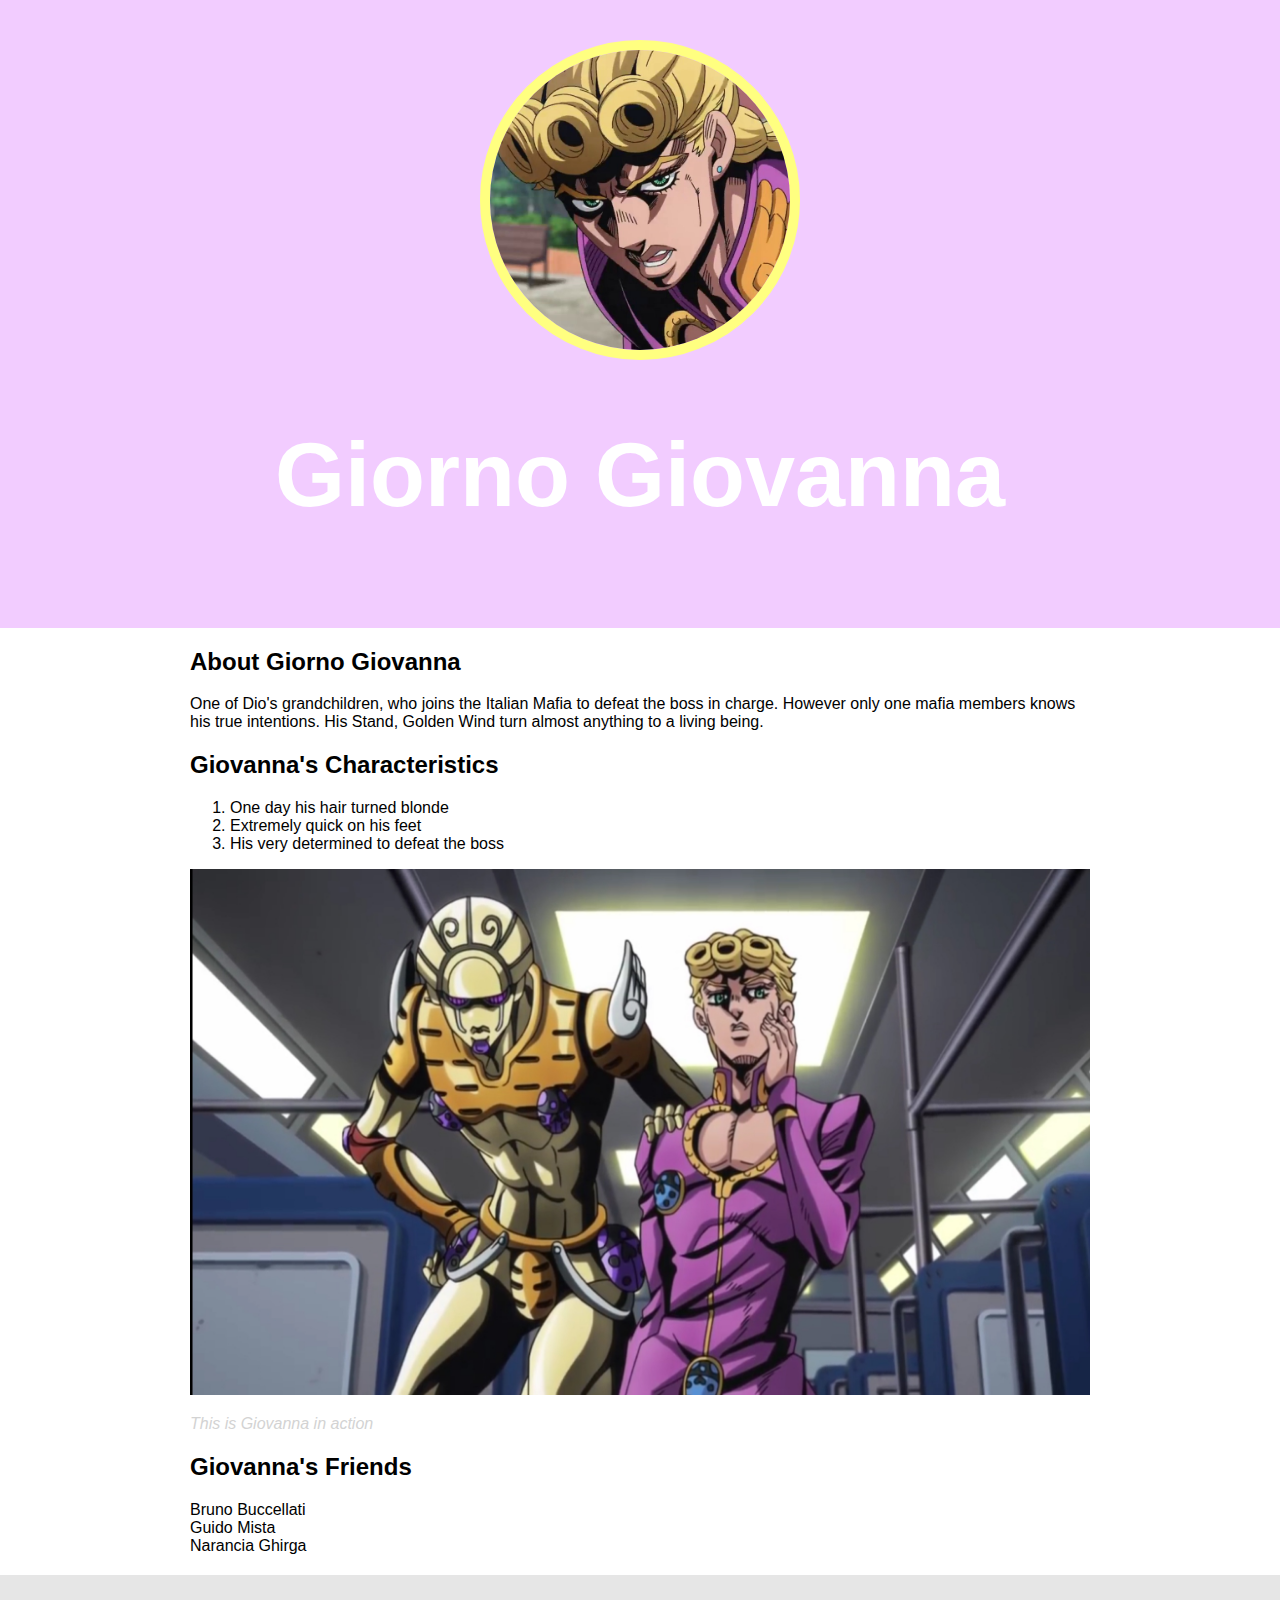
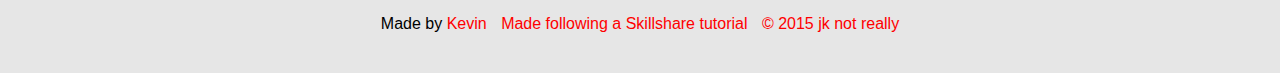
<file: index.html>
<!DOCTYPE html>
<html>
<head>
	<title>Giorno Giovanna </title>
	<link rel="stylesheet" type="text/css" href="css/hero.css">
</head>
<body>

	<!-- hey check this comment out: -->
	<div class="wrapper">
	<header>
		<img src="images/profile.jpg">
		<h1>Giorno Giovanna</h1>
	</header>
	<div class="content">
		<h2>About Giorno Giovanna</h2>
		<p>One of Dio's grandchildren, who joins the Italian Mafia to defeat the boss in charge. However only one mafia members knows his true intentions. His Stand, Golden Wind turn almost anything to a living being.</p>
		<h2>Giovanna's Characteristics</h2>
		<ol>
			<li>One day his hair turned blonde</li>
			<li>Extremely quick on his feet</li>
			<li>His very determined to defeat the boss</li>

		</ol>
		<img class="big-image" src="images/big-image.jpg">
		<p class="caption"> This is Giovanna in action</p>
		<h2>Giovanna's Friends</h2>
		<ul>
			<li><a href="https://jojo.fandom.com/wiki/Bruno_Bucciarati" target="_blank" title=" Buccellati Wiki"></a> Bruno Buccellati</li>

			<li><a href="https://jojo.fandom.com/wiki/Guido_Mista" target="_blank" title="Mista's Wiki"></a> Guido Mista</li>

			<li><a href="https://jojo.fandom.com/wiki/Narancia_Ghirga" target="_blank" title="Ghirga's Wiki"> </a> Narancia Ghirga</li>
		</ul>
	</div>
	<footer>
		<ul>
			<li>Made by <a href="http://thisiskevinsobviouslysuperofficalwebsitelinkthattottallyworks.com" target="_blank" title="Kevin's website"> Kevin</li>
			<li>Made following a <a href="http://skillshare.com" target="_blank" title="Visit Skillshare's website">Skillshare tutorial</li>
			<li>&copy; 2015 jk not really</li>
		</ul>
		
	</footer>
</div>

</body>
</html>
</file>
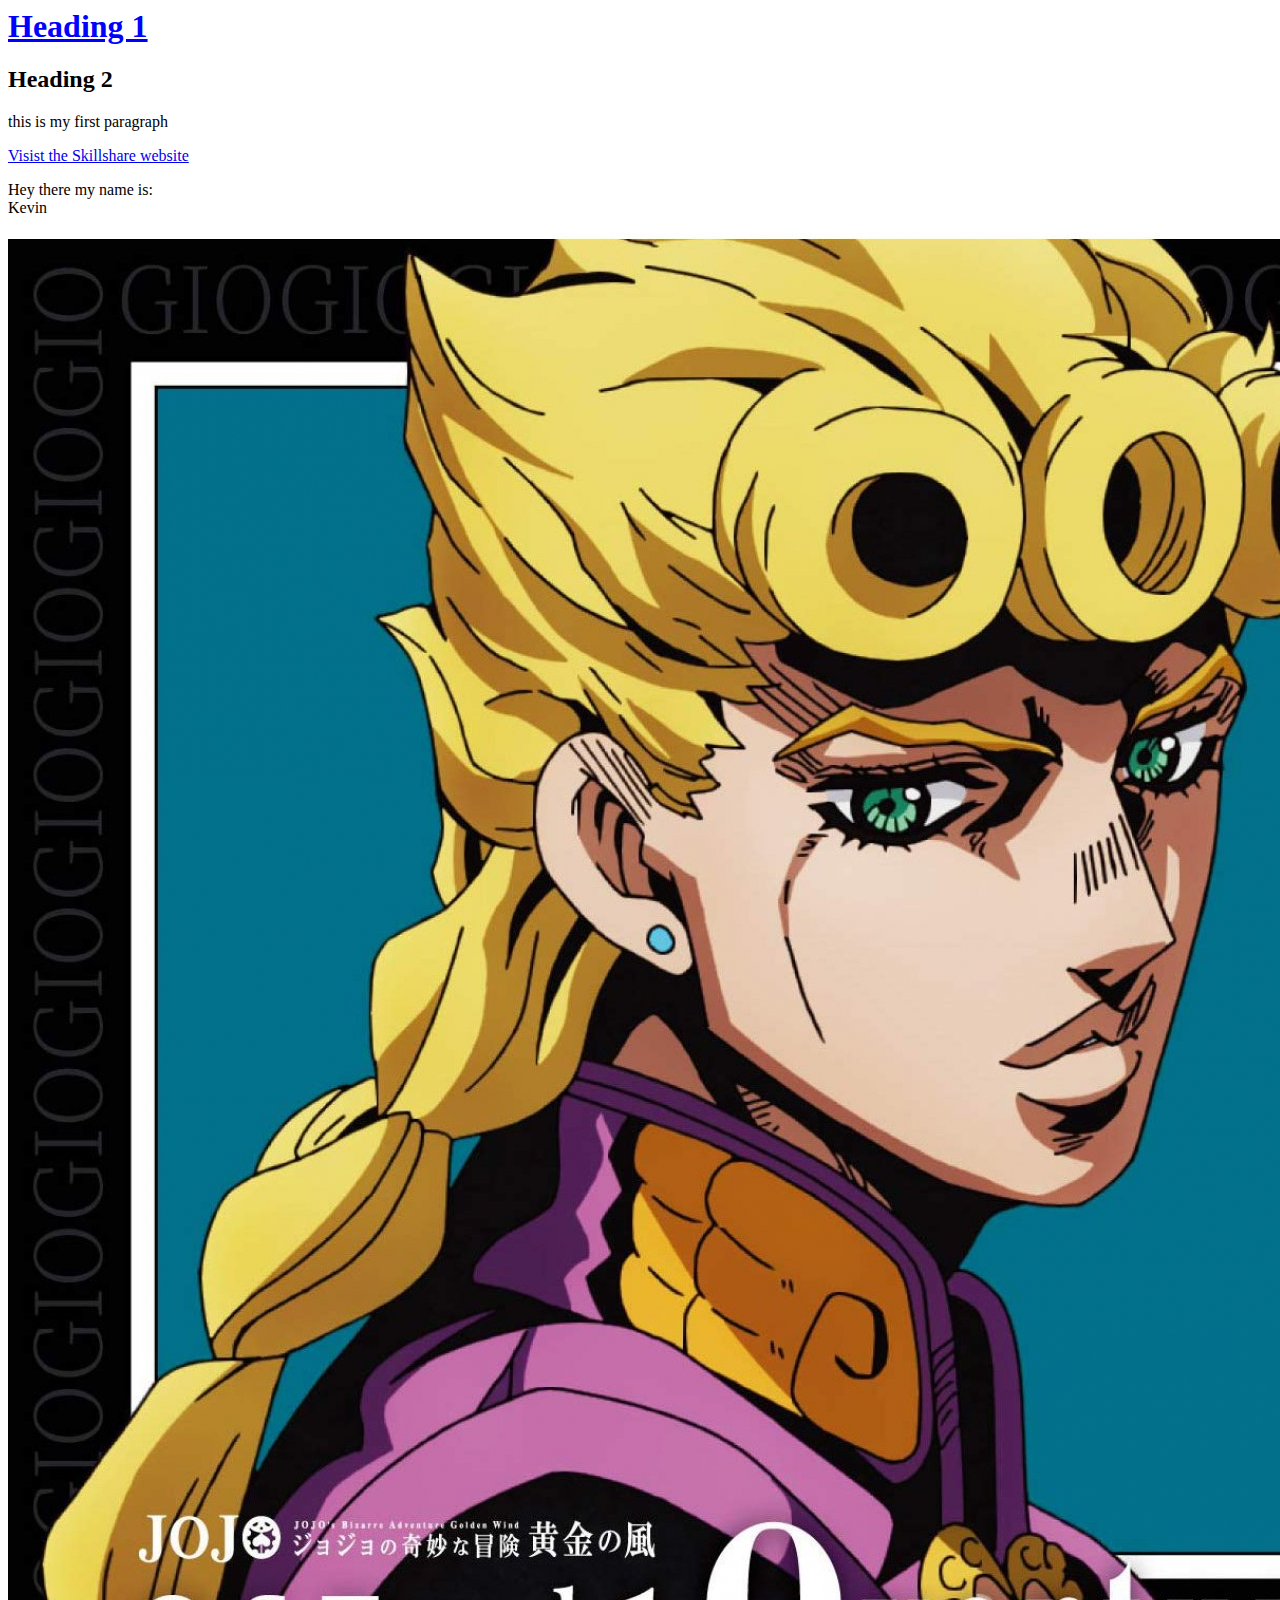
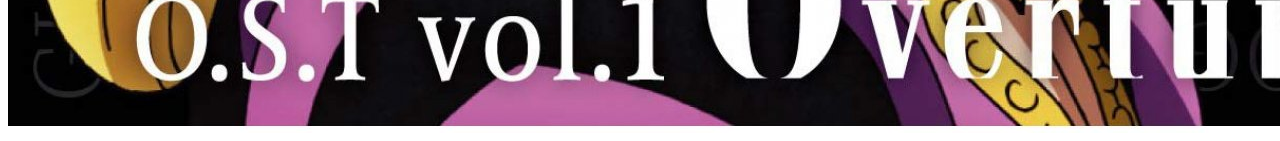
<file: elements.html>
<html>
<head>
	<title>Elements!!!</title>
</head>
<body>
<h1 style="color:blue; text-decoration: underline;">Heading 1</h1>
<h2>Heading 2</h2>
<p>this is my first paragraph</p>
<div>
	<div>
		<div>
			<a href="http://skillshare.com" target="_blank">Visist the Skillshare website</a>
		</div>
	</div>
</div>

<p>Hey there my name is:<br>Kevin</p>

<img src="test.jpg">
</body>
</html>
</file>
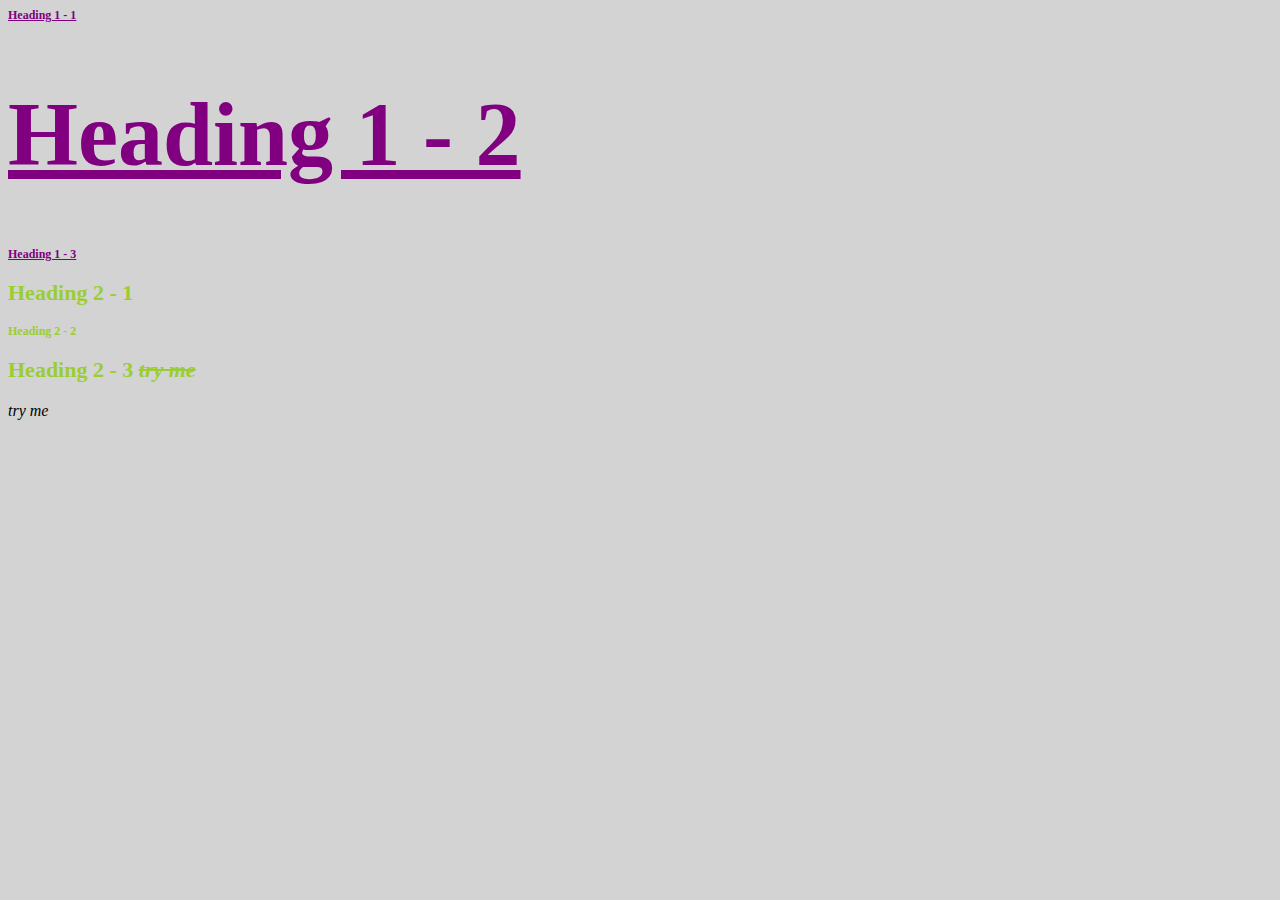
<file: stylish.html>
<!DOCTYPE html>
<html>
<head>
	<title>Stylish</title>
	<link rel="stylesheet" type="text/css" href="css/test.css">

</head>
<body>

<h1 class="small">Heading 1 - 1</h1>
<h1>Heading 1 - 2</h1>
<h1 class="small">Heading 1 - 3</h1>
<h2>Heading 2 - 1</h2>
<h2 class="small">Heading 2 - 2</h2>
<h2>Heading 2 - 3 <span>try me</span></h2>


<span>try me</span>
</body>
</html>
</file>
<file: css/hero.css>
html, body{
	font-family: Arial;
	margin: 0px;

}

header{
	background-color: #f2ccff;
	padding: 40px;
	text-align:center;

}

h1{
	color: white;
	font-size: 90px
	


}


header img{
	width: 300px;
    border: 10px solid #ffff80;
    border-radius: 300px;
}

.content{
	max-width: 900px;
	margin:0 auto;
	padding: 0 20px;
}

img.big-image {max-width: 100%
}

p.caption{
	font-size: 16px;
	color: lightgrey;
	font-style: italic;
}

ul{
	list-style: none;
	padding: 0;
	margin: 0;
}

a{
	color: red;
	text-decoration: none;

}

footer{
	margin-top:20px;
	padding: 40px 20px;
	background-color: #E6E6E6;
}

footer ul{
	text-align: center;
}

footer ul li{
	display: inline-block;
	margin: 0 5px
}
</file>
<file: css/test.css>
body{
	background-color: lightgrey
}

h1{ color: purple;
	font-size: 90px;
	text-decoration: underline;

}

h2{
	font-size: 22px;
	color: yellowgreen 
}

.small{
	font-size: 12px
}
span{
	font-style: italic;
}

h2 span{text-decoration:line-through;}
</file>
